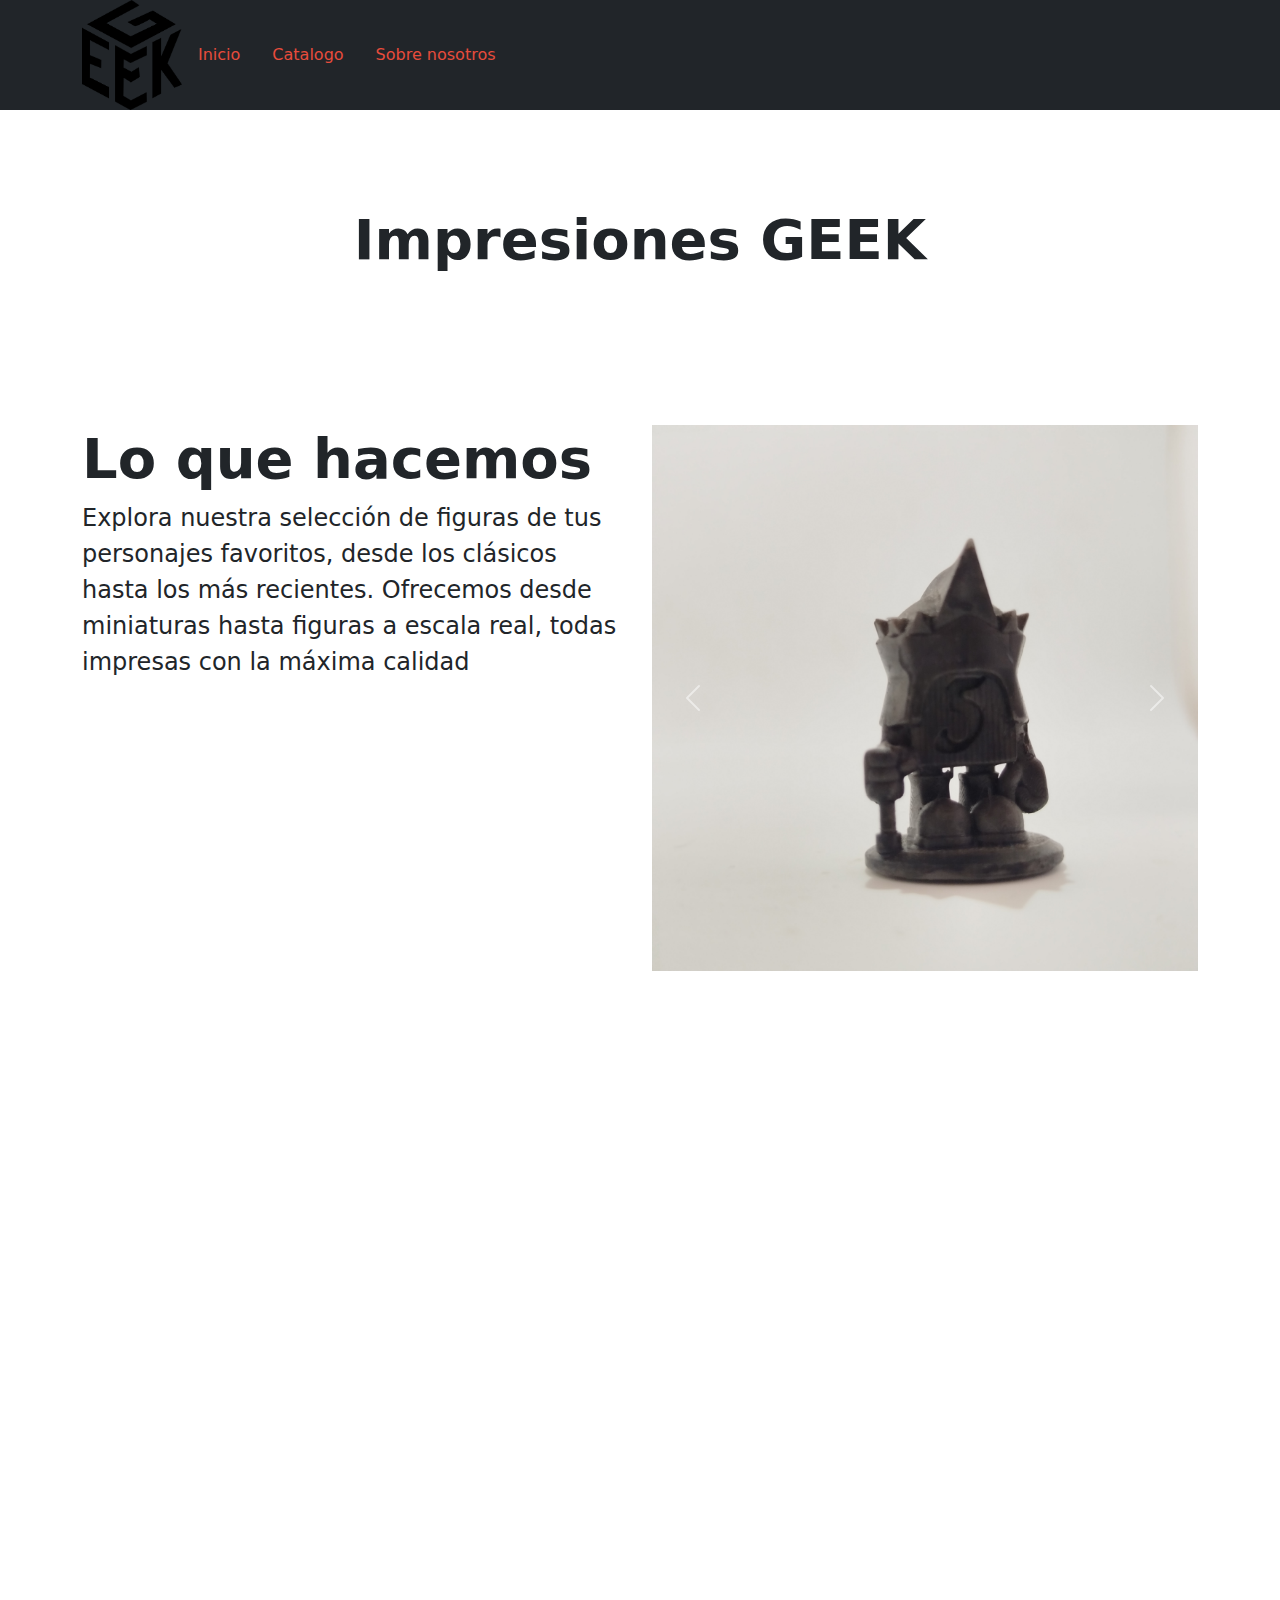
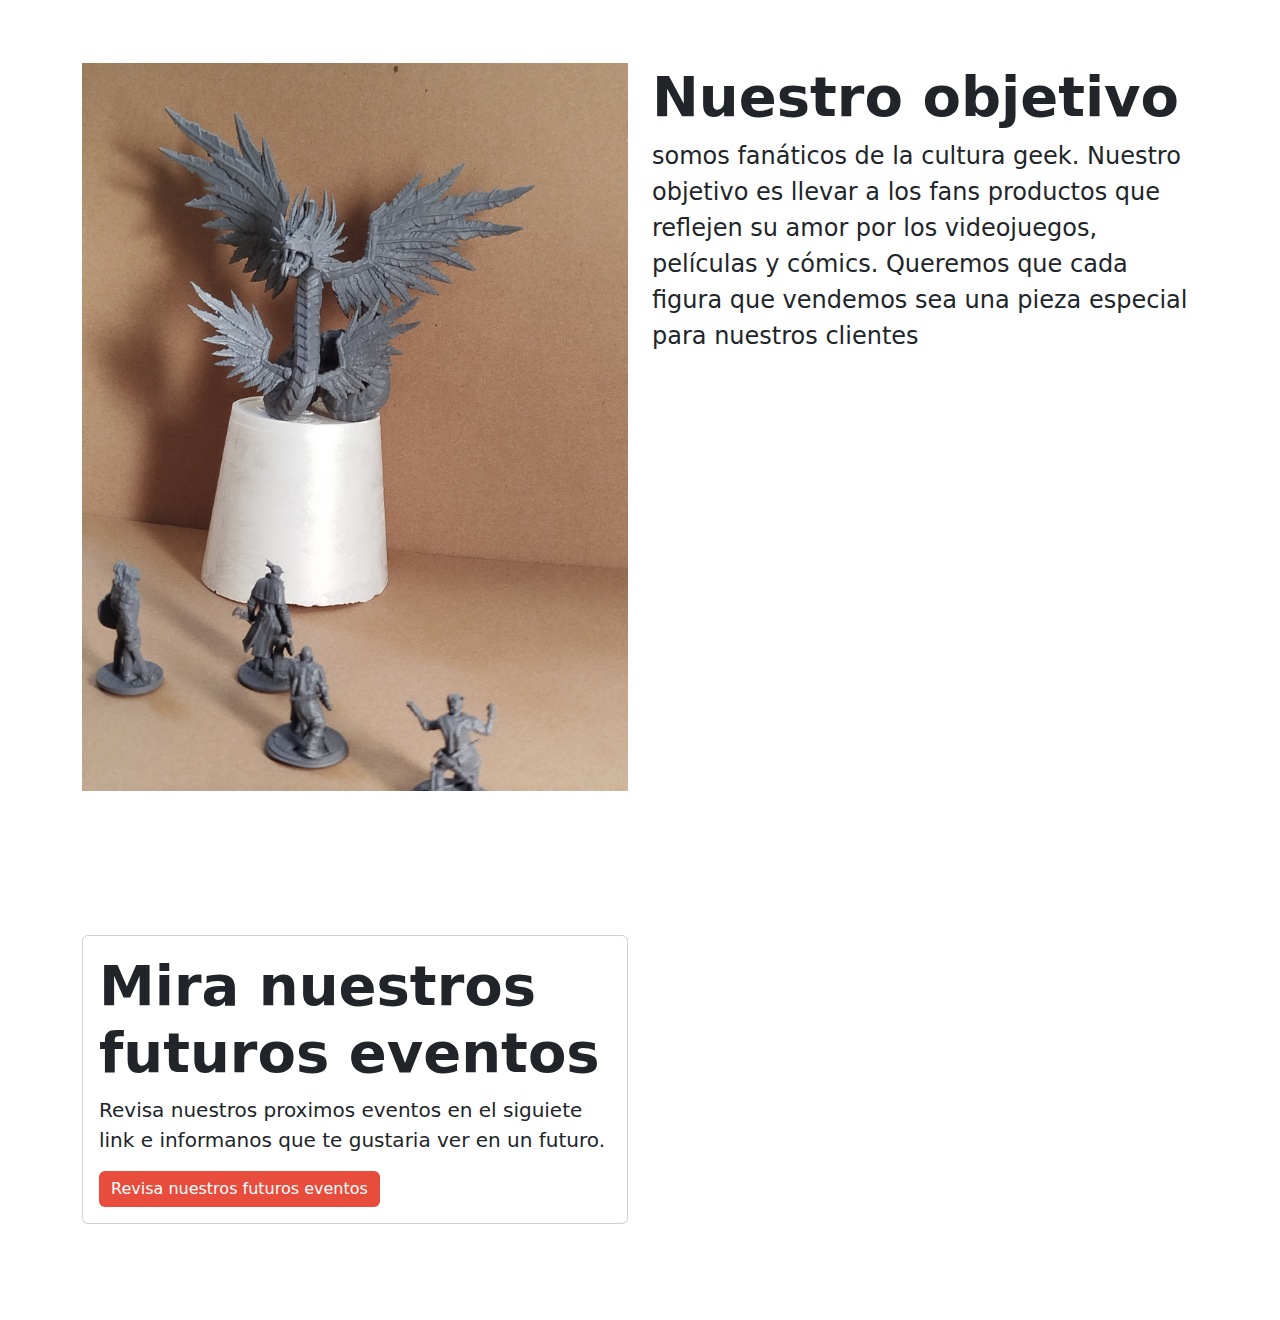
<file: index.html>
<!DOCTYPE html>
<html lang="en">
<head>
    <meta charset="UTF-8">
    <meta name="viewport" content="width=device-width, initial-scale=1.0">
    <link rel="stylesheet" href="./bootstrap/css/bootstrap.min.css">
    <link rel="stylesheet" href="./css/estilos.css">
    <meta name="keywords" content="geek">
    <title>Inicio</title>
</head>
<body>
   

<div class="container-fluid bg-secondary p-0 bg-dark">
    <div class="container d-flex justify-content-between align-items-center">
        <div class="d-flex align-items-center">
            <a class="navbar-brand " href="index.html">
                <img src="./imagenes/logo.png" alt="logo" class="img-fluid" style="max-width: 100px;">
            </a>
            <ul class="nav">
                <li class="nav-item">
                    <a class="nav-link active" style="color: var(--rosa);" href="index.html">Inicio</a>
                </li>
                <li class="nav-item">
                    <a class="nav-link" href="index.html" style="color: var(--rosa);">Catalogo</a>
                </li>
                <li class="nav-item">
                    <a class="nav-link" aria-current="page" href="index.html" style="color: var(--rosa);">Sobre nosotros</a>
                </li>
            </ul>
        </div>
    </div>
</div>



<div class="container py-5 my-5">
    <div class="row">
        <div class="col-md-12 text-center">
            <h1 class="display-4 fw-bold text-dark">Impresiones GEEK</h1>
        </div>
    </div>
</div>


<div class="container py-5 my-5">
    <div class="row">
        <div class="col-md-6">
            <h1 class="display-4 fw-bold text-dark">Lo que hacemos</h1>
            <p class="lead text-dark" style="font-size: 1.5rem;">Explora nuestra selección de figuras de tus personajes favoritos, desde los clásicos hasta los más recientes. Ofrecemos desde miniaturas hasta figuras a escala real, todas impresas con la máxima calidad</p>
        </div>
        <div class="col-md-6">
            <div id="carouselExampleControls" class="carousel slide" data-bs-ride="carousel">
                <div class="carousel-inner">
                    <div class="carousel-item active">
                        <img src="./imagenes/catalogo/catalogo_1.jpg" class="d-block w-100 fade-in" alt="catalogo_1">
                    </div>
                    <div class="carousel-item">
                        <img src="./imagenes/catalogo/catalogo_2.jpg" class="d-block w-100 fade-in" alt="catalogo_2">
                    </div>
                    <div class="carousel-item">
                        <img src="./imagenes/catalogo/catalogo_3.jpg" class="d-block w-100 fade-in" alt="catalogo_3">
                    </div>
                    <div class="carousel-item">
                        <img src="./imagenes/catalogo/catalogo_4.jpg" class="d-block w-100 fade-in" alt="catalogo_4">
                    </div>
                 
                  
                </div>
                <button class="carousel-control-prev" type="button" data-bs-target="#carouselExampleControls" data-bs-slide="prev">
                    <span class="carousel-control-prev-icon" aria-hidden="true"></span>
                    <span class="visually-hidden">Previous</span>
                </button>
                <button class="carousel-control-next" type="button" data-bs-target="#carouselExampleControls" data-bs-slide="next">
                    <span class="carousel-control-next-icon" aria-hidden="true"></span>
                    <span class="visually-hidden">Next</span>
                </button>
            </div>
        </div>
    </div>
</div>


<div class="parallax_index"></div>

<div class="container py-5 my-5 ">
    <div class="row">
        <div class="col-md-6 order-md-2">
            <h1 class="display-4 fw-bold text-dark">Nuestro objetivo</h1>
            <p class="lead text-dark" style="font-size: 1.5rem;">  somos fanáticos de la cultura geek. Nuestro objetivo es llevar a los fans productos que reflejen su amor por los videojuegos, películas y cómics. Queremos que cada figura que vendemos sea una pieza especial para nuestros clientes </p>
        </div>
        <div class="col-md-6 order-md-1 mb-4 mb-md-0">
            <img src="./imagenes/info_2.jpg" class="img-fluid" alt="info_2">
        </div>
    </div>
</div>

<div class="container py-5 my-5">
    <div class="row">
        <div class="col-md-6">
            <div class="card mb-4 mb-md-0">
                <div class="card-body">
                    <h1 class="display-4 fw-bold text-dark">Mira nuestros futuros eventos</h1>
                    <p class="lead text-dark">Revisa nuestros proximos eventos en el siguiete link e informanos que te gustaria ver en un futuro.</p>
                    <a href="landing_page.html" class="btn btn-rosa">Revisa nuestros futuros eventos</a>
        </div>
    </div>
</div>
</div>
</div>




    <script src="./bootstrap/js/bootstrap.min.js"></script>
</body>

</html>
</file>
<file: css/estilos.css>
*{
    margin: 0;
    padding: 0;
    box-sizing: border-box;
 
}


section{
    background-color: #d62a2a;
}


  .btn-rosa {
    background-color: var(--rosa);
    color: var(--blanco);
    border: none;
  }

  .btn-blanco {
    background-color: var(--blanco);
    color: var(--rosa);
    border: none;
  }

  .btn-negro {
    background-color: var(--negro);
    color: var(--blanco);
    border: none;
  }

  .btn-gris {
    background-color: var(--gris);
    color: var(--blanco);
    border: none;
  }

  :root {
    --rosa: #e74c3c;
    --blanco: #fff;
    --negro: #000;
    --gris: #333333;
  }

@media screen and (max-width: 768px) {
  .parallax {
    background-attachment: scroll;
  }
}

.logo {
  background-image: url('./imagenes/logo.png');
  background-size: contain;
  background-position: center;
  background-repeat: no-repeat;
  width: 200px;
}
.letras {
  font-size: 2em;








  animation: move-right 3s ease-in-out  forwards;
}

@keyframes move-right {
  0% {
    transform: translateX(100px);
  }
  100% {
    transform: translateX(0);
  }
}

.letras_principal {
  font-size: 8em;








  animation: move-right 3s ease-in-out  forwards;
}

@keyframes move-right {
  0% {
    transform: translateX(100px);
  }
  100% {
    transform: translateX(0);
  }
}

.contenedor{
  background-color: rgb(181, 53, 53);   ;}

  
  .transition {
      transition: all 0.3s ease-in-out;
  }

  .transition:hover {
      transform: scale(1.05);
  }

  .fade-in {
      animation: fade-in 2s;
  }
  @keyframes fade-in {
      0% {
          opacity: 0;
      }
      100% {
          opacity: 1;
      }
  }
  .parallax_index {

      background-image: url("../imagenes/parallax_2.jpg");
  
   
      height: 500px;
  
   
      background-attachment: fixed;
      background-position: center;
      background-repeat: no-repeat;
      background-size: cover;
    }

    .parallax {
    
      background-image: url("./imagenes/hollow.jpeg");

     
      height: 500px; 

      
      background-attachment: fixed;
      background-position: center;
      background-repeat: no-repeat;
      background-size: cover;
    }
</file>
